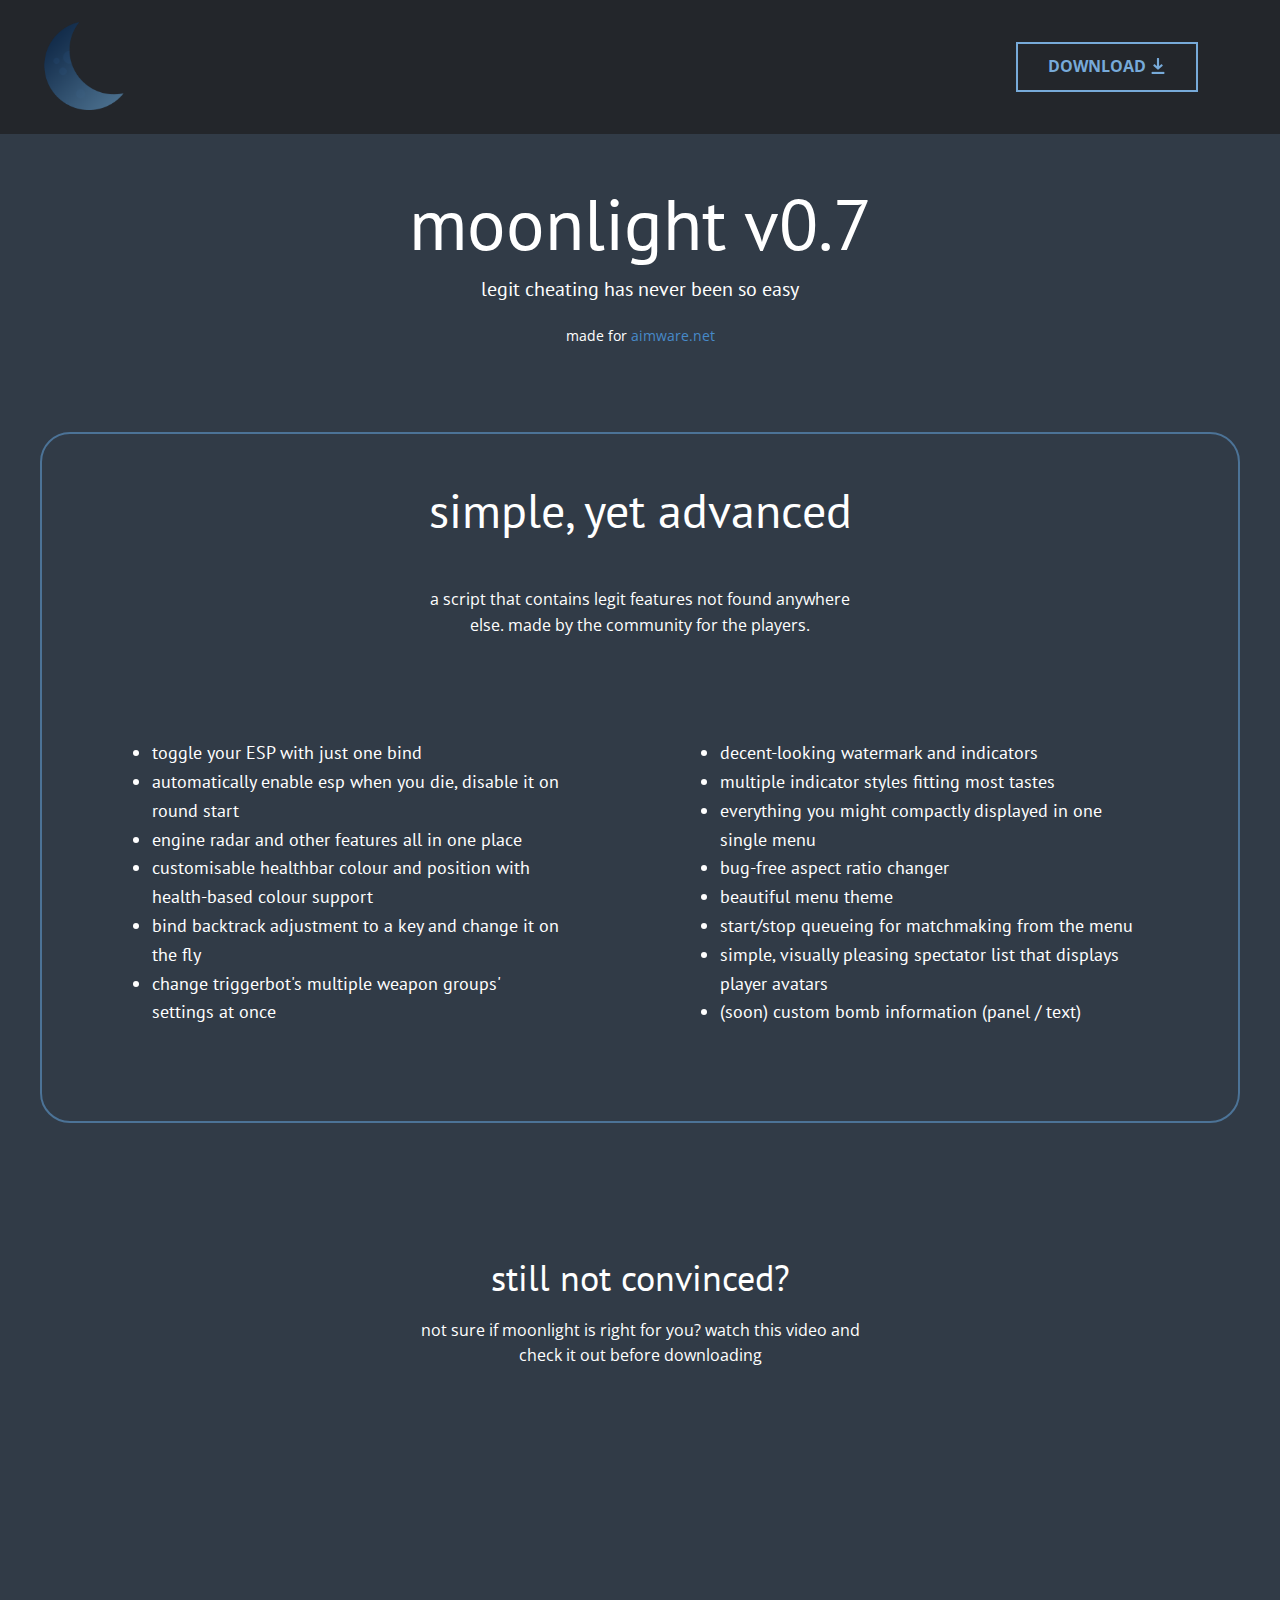
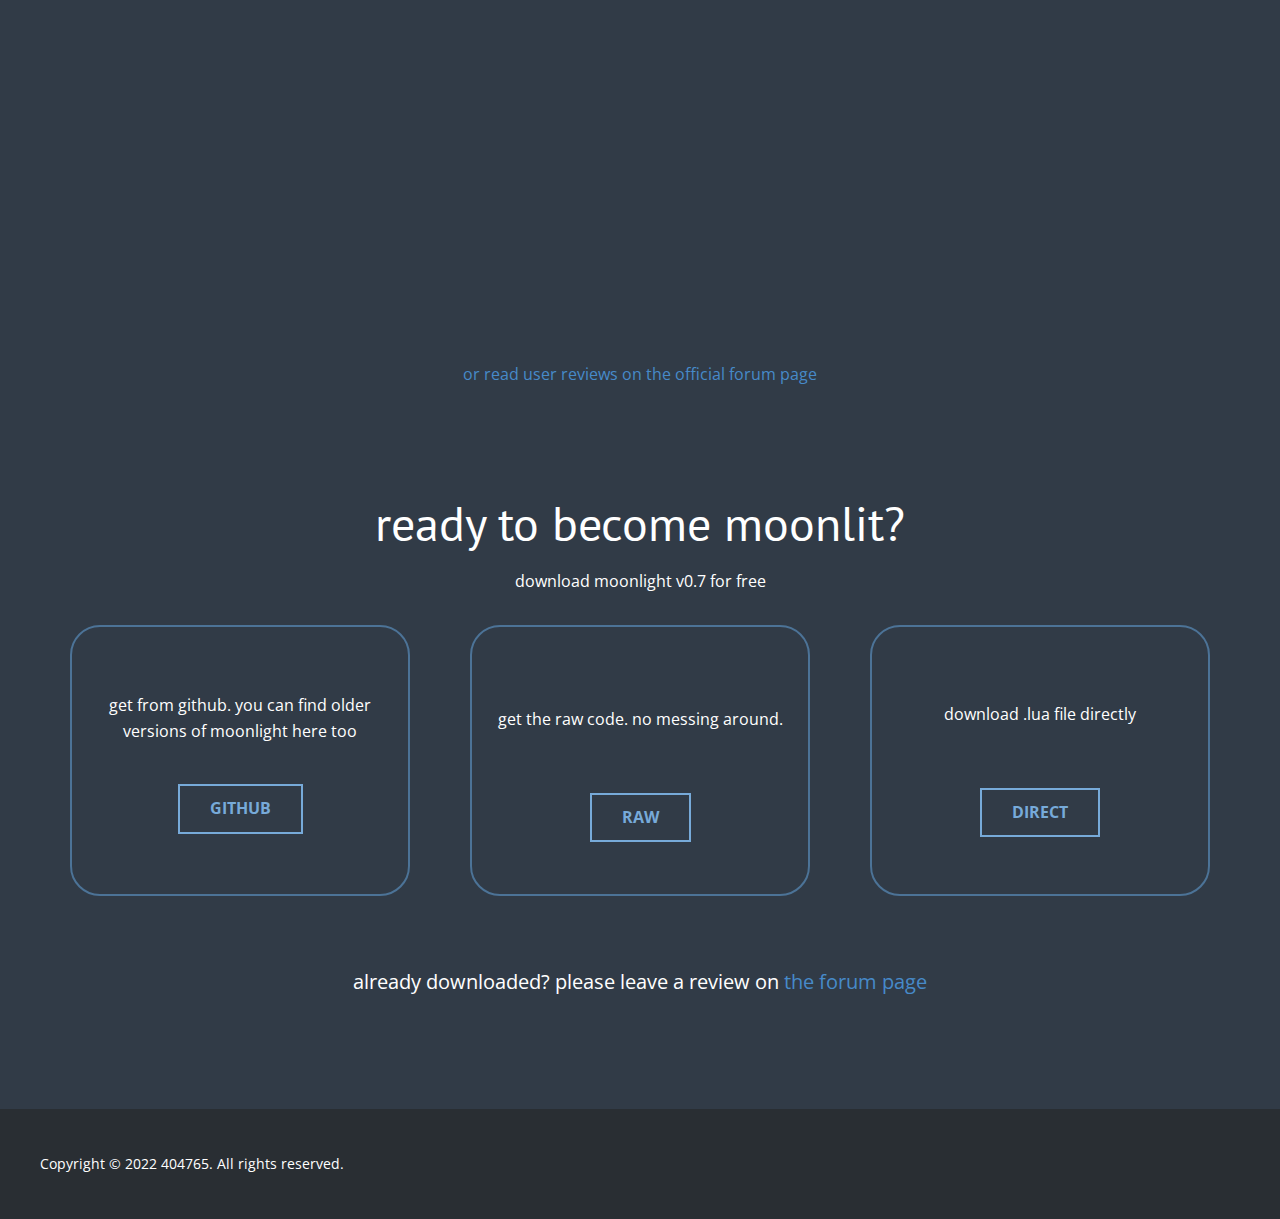
<file: index.html>
<!DOCTYPE html>
<html style="font-size: 16px;"><head>
    <meta name="viewport" content="width=device-width, initial-scale=1.0">
    <meta charset="utf-8">
    <meta name="keywords" content="moonlight">
    <meta name="description" content="legit cheating with aimware has never been so easy. download moonlight and experience it yourself.">
    <meta name="page_type" content="np-template-header-footer-from-plugin">
    <title>moonlight</title>
    <link rel="icon" type="image/png" href="https://github.com/BlueElixir/aimware-luas/blob/main/moonlight/files/logo.png?raw=true">
    <link rel="stylesheet" href="nicepage.css" media="screen">
<link rel="stylesheet" href="moonlight.css" media="screen">
    <script class="u-script" type="text/javascript" src="jquery.js" defer=""></script>
    <script class="u-script" type="text/javascript" src="nicepage.js" defer=""></script>
    <meta name="generator" content="Nicepage 4.10.5, nicepage.com">
    <meta property="og:title" content="moonlight">
    <meta property="og:description" content="legit cheating with aimware has never been so easy. download moonlight and experience it yourself.">
    <meta property="og:image" content="images/moonlight-3.png">
    <meta property="og:url" content="moonlightscript.ml">
    <link rel="icon" href="images/favicon.png">
    <link id="u-theme-google-font" rel="stylesheet" href="https://fonts.googleapis.com/css?family=Roboto:100,100i,300,300i,400,400i,500,500i,700,700i,900,900i|Open+Sans:300,300i,400,400i,500,500i,600,600i,700,700i,800,800i">
    <link id="u-page-google-font" rel="stylesheet" href="https://fonts.googleapis.com/css?family=PT+Sans:400,400i,700,700i">
    
    
    
    
    
    <script type="application/ld+json">{
		"@context": "http://schema.org",
		"@type": "Organization",
		"name": "Site1",
		"logo": "images/moonlight-3.png?rand=58b9"
}</script>
    <meta name="theme-color" content="#478ac9">
    <meta property="og:type" content="website">
  </head>
  <body data-home-page="moonlight.html" data-home-page-title="moonlight" class="u-body u-custom-color-2 u-xl-mode"><header class="u-clearfix u-custom-color-1 u-header u-header" id="header"><div class="u-clearfix u-sheet u-sheet-1">
        <a href="https://blueelixir.github.io/aimware-luas/" class="u-image u-logo u-image-1" data-image-width="512" data-image-height="512" title="moonlight">
          <img src="images/moonlight-3.png?rand=58b9" class="u-logo-image u-logo-image-1">
        </a>
        <p class="u-text u-text-default u-text-1"></p>
        <a class="u-border-2 u-border-palette-1-light-1 u-btn u-button-style u-none u-text-hover-white u-text-palette-1-light-1 u-btn-1" href="moonlight.html#download" data-page-id="452030179">download&nbsp;<span class="u-file-icon u-icon u-text-palette-1-light-1 u-icon-1"><img src="images/2.png" alt=""></span>
        </a>
      </div></header>
    <section class="u-clearfix u-section-1" id="welcome">
      <div class="u-clearfix u-sheet u-valign-middle u-sheet-1">
        <h1 class="u-align-center u-text u-text-default u-text-1">moonlight v0.7</h1>
        <p class="u-align-center u-custom-font u-font-pt-sans u-text u-text-default u-text-2">legit cheating has never been so easy</p>
        <p class="u-align-center u-small-text u-text u-text-default u-text-variant u-text-3">made for <a href="https://aimware.net/" class="u-active-none u-border-none u-btn u-button-link u-button-style u-hover-none u-none u-text-palette-1-base u-btn-1" target="_blank">aimware.net</a>
        </p>
      </div>
    </section>
    <section class="u-clearfix u-section-2" id="features">
      <div class="u-clearfix u-sheet u-valign-middle u-sheet-1">
        <div class="u-border-2 u-border-palette-1-dark-1 u-container-style u-expanded-width u-group u-radius-30 u-shape-round u-group-1">
          <div class="u-container-layout u-container-layout-1">
            <h1 class="u-align-center u-text u-text-1">simple, yet advanced</h1>
            <p class="u-align-center u-text u-text-2">a script that contains legit features not found anywhere else.&nbsp;made by the community for the players.</p>
            <div class="u-clearfix u-expanded-width u-gutter-0 u-layout-wrap u-layout-wrap-1">
              <div class="u-layout" style="">
                <div class="u-layout-row" style="">
                  <div class="u-align-center u-container-style u-layout-cell u-left-cell u-size-30 u-size-xs-60 u-layout-cell-1" src="">
                    <div class="u-container-layout u-container-layout-2">
                      <ul class="u-align-left u-custom-font u-font-pt-sans u-text u-text-3">
                        <li> toggle your ESP with just one bind</li>
                        <li>automatically enable esp when you die, disable it on round start</li>
                        <li>engine radar and other features all in one place<br>
                        </li>
                        <li>customisable healthbar colour and position with health-based colour support<br>
                        </li>
                        <li>bind backtrack adjustment to a key and change it on the fly</li>
                        <li>change triggerbot's multiple weapon groups' settings at once</li>
                      </ul>
                    </div>
                  </div>
                  <div class="u-align-center u-container-style u-layout-cell u-right-cell u-size-30 u-size-xs-60 u-layout-cell-2" src="">
                    <div class="u-container-layout u-container-layout-3" src="">
                      <ul class="u-align-left u-custom-font u-font-pt-sans u-text u-text-4">
                        <li>decent-looking watermark and indicators</li>
                        <li>multiple indicator styles fitting most tastes</li>
                        <li> everything you might compactly displayed in one single menu</li>
                        <li>bug-free aspect ratio changer</li>
                        <li>beautiful menu theme</li>
                        <li>start/stop queueing for matchmaking from the menu</li>
                        <li>simple, visually pleasing spectator list that displays player avatars</li>
                        <li> (soon) custom bomb information (panel / text)</li>
                      </ul>
                    </div>
                  </div>
                </div>
              </div>
            </div>
          </div>
        </div>
      </div>
    </section>
    <section class="u-clearfix u-section-3" id="preview">
      <div class="u-clearfix u-sheet u-sheet-1">
        <h2 class="u-align-center u-custom-font u-font-pt-sans u-text u-text-1">still not convinced?</h2>
        <p class="u-align-center u-text u-text-2">not sure if moonlight is right for you? watch this video and check it out before downloading<br>
        </p>
        <div class="u-align-center u-video u-video-cover u-video-1">
          <div class="embed-responsive embed-responsive-1">
            <iframe style="position: absolute;top: 0;left: 0;width: 100%;height: 100%;" class="embed-responsive-item" src="https://www.youtube.com/embed/N-pJcTmLLGc?mute=0&amp;showinfo=0&amp;controls=0&amp;start=0" frameborder="0" allowfullscreen=""></iframe>
          </div>
        </div>
        <a href="https://aimware.net/forum/thread/167391" class="u-active-none u-border-none u-btn u-button-link u-button-style u-hover-none u-none u-text-palette-1-base u-btn-1" target="_blank">or read user reviews on the official forum page</a>
      </div>
    </section>
    <section class="u-clearfix u-section-4" id="download">
      <div class="u-clearfix u-sheet u-sheet-1">
        <h1 class="u-align-center u-text u-text-1">ready to become moonlit?</h1>
        <p class="u-align-center u-text u-text-default u-text-2">download moonlight v0.7 for free</p>
        <div class="u-clearfix u-expanded-width u-layout-wrap u-layout-wrap-1">
          <div class="u-layout">
            <div class="u-layout-row">
              <div class="u-container-style u-layout-cell u-size-20 u-layout-cell-1">
                <div class="u-container-layout u-valign-middle u-container-layout-1">
                  <div class="u-border-2 u-border-palette-1-dark-1 u-container-style u-expanded-width u-group u-radius-30 u-shape-round u-group-1">
                    <div class="u-container-layout u-container-layout-2">
                      <p class="u-align-center u-text u-text-3">get from github. you can find older versions of moonlight here too</p>
                      <a href="https://github.com/BlueElixir/aimware-luas/tree/main/moonlight" class="u-align-center u-border-2 u-border-hover-palette-1-light-1 u-border-palette-1-light-1 u-btn u-button-style u-none u-text-hover-white u-btn-1" target="_blank">GITHUB</a>
                    </div>
                  </div>
                </div>
              </div>
              <div class="u-container-style u-layout-cell u-size-20 u-layout-cell-2">
                <div class="u-container-layout u-valign-middle u-container-layout-3">
                  <div class="u-align-center u-border-2 u-border-palette-1-dark-1 u-container-style u-expanded-width u-group u-radius-30 u-shape-round u-group-2">
                    <div class="u-container-layout u-container-layout-4">
                      <p class="u-align-center u-text u-text-4">get the raw code. no messing around.</p>
                      <a href="https://raw.githubusercontent.com/BlueElixir/aimware-luas/main/moonlight/moonlight%20v0.7.lua" class="u-align-center u-border-2 u-border-hover-palette-1-light-1 u-border-palette-1-light-1 u-btn u-button-style u-none u-text-hover-white u-btn-2" target="_blank">RAW</a>
                    </div>
                  </div>
                </div>
              </div>
              <div class="u-container-style u-layout-cell u-size-20 u-layout-cell-3">
                <div class="u-container-layout u-valign-middle u-container-layout-5">
                  <div class="u-border-2 u-border-palette-1-dark-1 u-container-style u-expanded-width u-group u-radius-30 u-shape-round u-group-3">
                    <div class="u-container-layout u-container-layout-6">
                      <p class="u-align-center u-text u-text-5">download .lua file directly</p>
                      <a href="https://drive.google.com/uc?export=download&id=1vfDkvPP1iryGOy7-8l7I0sc_G2ls2qQg" class="u-align-center u-border-2 u-border-hover-palette-1-light-1 u-border-palette-1-light-1 u-bottom-left-radius-0 u-bottom-right-radius-0 u-btn u-button-style u-none u-radius-0 u-text-hover-white u-top-left-radius-0 u-top-right-radius-0 u-btn-3" target="_blank" rel="nofollow">DIRECT</a>
                    </div>
                  </div>
                </div>
              </div>
            </div>
          </div>
        </div>
        <p class="u-align-center u-text u-text-default u-text-6">already downloaded? please leave a review on <a href="https://aimware.net/forum/thread/167391" class="u-active-none u-border-none u-btn u-button-link u-button-style u-hover-none u-none u-text-palette-1-base u-btn-4" target="_blank">the forum page</a>
        </p>
      </div>
    </section>
    
    
    <footer class="u-align-center u-clearfix u-footer u-palette-1-dark-3 u-footer" id="sec-22cc"><div class="u-clearfix u-sheet u-valign-middle u-sheet-1">
        <p class="u-align-left u-small-text u-text u-text-variant u-text-1">Copyright © 2022 404765. All rights reserved.<br>
        </p>
      </div></footer><span style="height: 64px; width: 64px; margin-left: 0px; margin-right: auto; margin-top: 0px; right: 20px; bottom: 20px;" class="u-back-to-top u-icon u-opacity u-opacity-85" data-href="#">
        <svg class="u-svg-link" preserveAspectRatio="xMidYMin slice" viewBox="0 0 551.13 551.13"><use xmlns:xlink="http://www.w3.org/1999/xlink" xlink:href="#svg-1d98"></use></svg>
        <svg class="u-svg-content" enable-background="new 0 0 551.13 551.13" viewBox="0 0 551.13 551.13" xmlns="http://www.w3.org/2000/svg" id="svg-1d98"><path d="m275.565 189.451 223.897 223.897h51.668l-275.565-275.565-275.565 275.565h51.668z"></path></svg>
    </span>
  
</body></html>
</file>
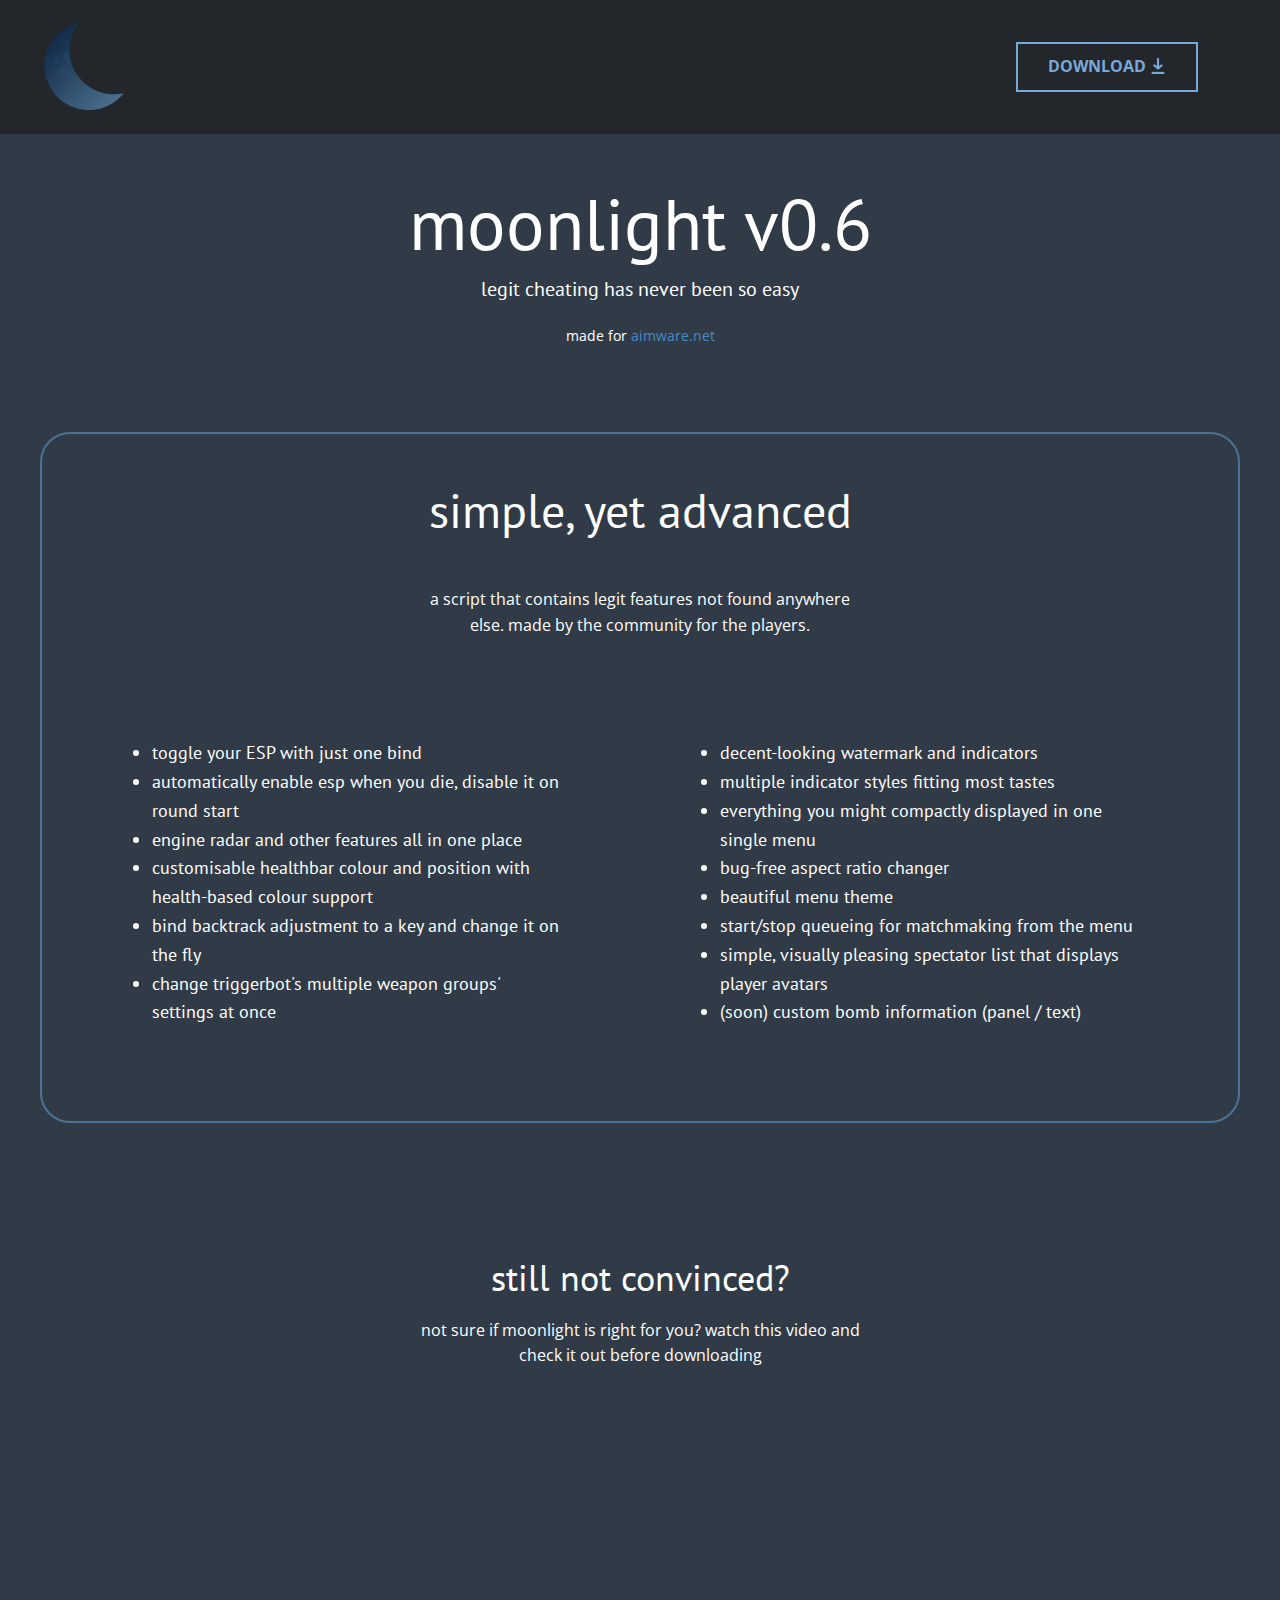
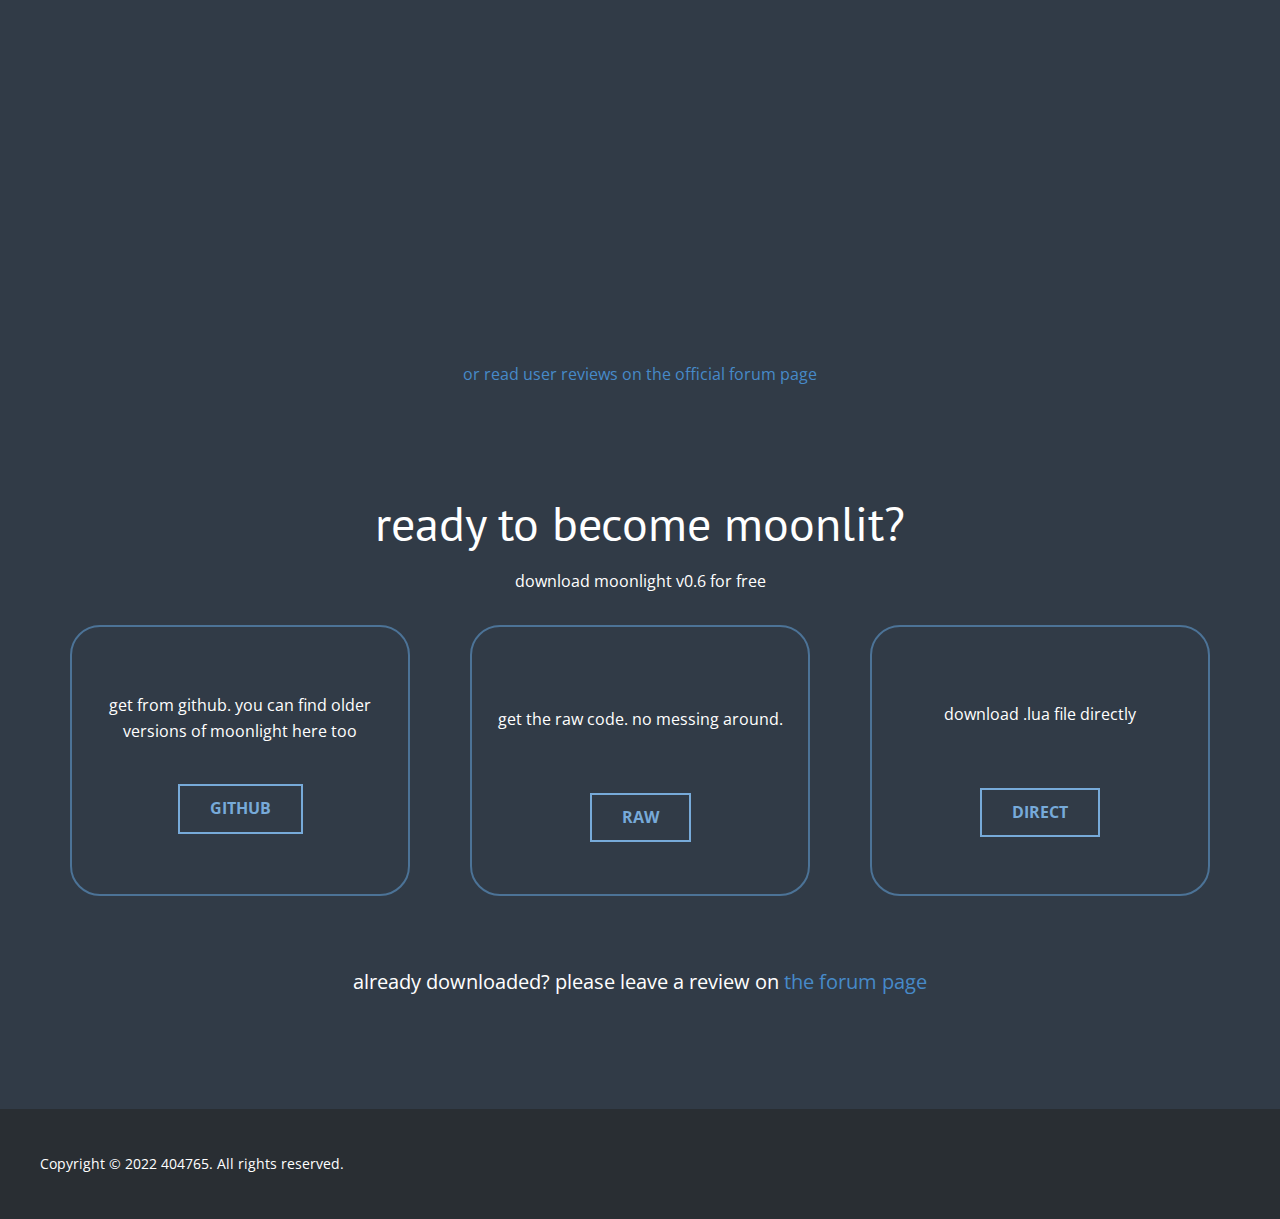
<file: moonlight.html>
<!DOCTYPE html>
<html style="font-size: 16px;"><head>
    <meta name="viewport" content="width=device-width, initial-scale=1.0">
    <meta charset="utf-8">
    <meta name="keywords" content="moonlight">
    <meta name="description" content="legit cheating with aimware has never been so easy. download moonlight and experience it yourself.">
    <meta name="page_type" content="np-template-header-footer-from-plugin">
    <title>moonlight</title>
    <link rel="stylesheet" href="nicepage.css" media="screen">
<link rel="stylesheet" href="moonlight.css" media="screen">
    <script class="u-script" type="text/javascript" src="jquery.js" defer=""></script>
    <script class="u-script" type="text/javascript" src="nicepage.js" defer=""></script>
    <meta name="generator" content="Nicepage 4.10.5, nicepage.com">
    <meta property="og:title" content="moonlight">
    <meta property="og:description" content="legit cheating with aimware has never been so easy. download moonlight and experience it yourself.">
    <meta property="og:image" content="images/moonlight-3.png">
    <meta property="og:url" content="moonlightscript.ml">
    <link rel="icon" href="images/favicon.png">
    <link id="u-theme-google-font" rel="stylesheet" href="https://fonts.googleapis.com/css?family=Roboto:100,100i,300,300i,400,400i,500,500i,700,700i,900,900i|Open+Sans:300,300i,400,400i,500,500i,600,600i,700,700i,800,800i">
    <link id="u-page-google-font" rel="stylesheet" href="https://fonts.googleapis.com/css?family=PT+Sans:400,400i,700,700i">
    
    
    
    
    
    <script type="application/ld+json">{
		"@context": "http://schema.org",
		"@type": "Organization",
		"name": "Site1",
		"logo": "images/moonlight-3.png?rand=58b9"
}</script>
    <meta name="theme-color" content="#478ac9">
    <meta property="og:type" content="website">
  </head>
  <body class="u-body u-custom-color-2 u-xl-mode"><header class="u-clearfix u-custom-color-1 u-header u-header" id="header"><div class="u-clearfix u-sheet u-sheet-1">
        <a href="https://blueelixir.github.io/aimware-luas/" class="u-image u-logo u-image-1" data-image-width="512" data-image-height="512" title="moonlight">
          <img src="images/moonlight-3.png?rand=58b9" class="u-logo-image u-logo-image-1">
        </a>
        <p class="u-text u-text-default u-text-1"></p>
        <a class="u-border-2 u-border-palette-1-light-1 u-btn u-button-style u-none u-text-hover-white u-text-palette-1-light-1 u-btn-1" href="moonlight.html#download" data-page-id="452030179">download&nbsp;<span class="u-file-icon u-icon u-text-palette-1-light-1 u-icon-1"><img src="images/2.png" alt=""></span>
        </a>
      </div></header>
    <section class="u-clearfix u-section-1" id="welcome">
      <div class="u-clearfix u-sheet u-valign-middle u-sheet-1">
        <h1 class="u-align-center u-text u-text-default u-text-1">moonlight v0.6</h1>
        <p class="u-align-center u-custom-font u-font-pt-sans u-text u-text-default u-text-2">legit cheating has never been so easy</p>
        <p class="u-align-center u-small-text u-text u-text-default u-text-variant u-text-3">made for <a href="https://aimware.net/" class="u-active-none u-border-none u-btn u-button-link u-button-style u-hover-none u-none u-text-palette-1-base u-btn-1" target="_blank">aimware.net</a>
        </p>
      </div>
    </section>
    <section class="u-clearfix u-section-2" id="features">
      <div class="u-clearfix u-sheet u-valign-middle u-sheet-1">
        <div class="u-border-2 u-border-palette-1-dark-1 u-container-style u-expanded-width u-group u-radius-30 u-shape-round u-group-1">
          <div class="u-container-layout u-container-layout-1">
            <h1 class="u-align-center u-text u-text-1">simple, yet advanced</h1>
            <p class="u-align-center u-text u-text-2">a script that contains legit features not found anywhere else.&nbsp;made by the community for the players.</p>
            <div class="u-clearfix u-expanded-width u-gutter-0 u-layout-wrap u-layout-wrap-1">
              <div class="u-layout" style="">
                <div class="u-layout-row" style="">
                  <div class="u-align-center u-container-style u-layout-cell u-left-cell u-size-30 u-size-xs-60 u-layout-cell-1" src="">
                    <div class="u-container-layout u-container-layout-2">
                      <ul class="u-align-left u-custom-font u-font-pt-sans u-text u-text-3">
                        <li> toggle your ESP with just one bind</li>
                        <li>automatically enable esp when you die, disable it on round start</li>
                        <li>engine radar and other features all in one place<br>
                        </li>
                        <li>customisable healthbar colour and position with health-based colour support<br>
                        </li>
                        <li>bind backtrack adjustment to a key and change it on the fly</li>
                        <li>change triggerbot's multiple weapon groups' settings at once</li>
                      </ul>
                    </div>
                  </div>
                  <div class="u-align-center u-container-style u-layout-cell u-right-cell u-size-30 u-size-xs-60 u-layout-cell-2" src="">
                    <div class="u-container-layout u-container-layout-3" src="">
                      <ul class="u-align-left u-custom-font u-font-pt-sans u-text u-text-4">
                        <li>decent-looking watermark and indicators</li>
                        <li>multiple indicator styles fitting most tastes</li>
                        <li> everything you might compactly displayed in one single menu</li>
                        <li>bug-free aspect ratio changer</li>
                        <li>beautiful menu theme</li>
                        <li>start/stop queueing for matchmaking from the menu</li>
                        <li>simple, visually pleasing spectator list that displays player avatars</li>
                        <li> (soon) custom bomb information (panel / text)</li>
                      </ul>
                    </div>
                  </div>
                </div>
              </div>
            </div>
          </div>
        </div>
      </div>
    </section>
    <section class="u-clearfix u-section-3" id="preview">
      <div class="u-clearfix u-sheet u-sheet-1">
        <h2 class="u-align-center u-custom-font u-font-pt-sans u-text u-text-1">still not convinced?</h2>
        <p class="u-align-center u-text u-text-2">not sure if moonlight is right for you? watch this video and check it out before downloading<br>
        </p>
        <div class="u-align-center u-video u-video-cover u-video-1">
          <div class="embed-responsive embed-responsive-1">
            <iframe style="position: absolute;top: 0;left: 0;width: 100%;height: 100%;" class="embed-responsive-item" src="https://www.youtube.com/embed/N-pJcTmLLGc?mute=0&amp;showinfo=0&amp;controls=0&amp;start=0" frameborder="0" allowfullscreen=""></iframe>
          </div>
        </div>
        <a href="https://aimware.net/forum/thread/167391" class="u-active-none u-border-none u-btn u-button-link u-button-style u-hover-none u-none u-text-palette-1-base u-btn-1" target="_blank">or read user reviews on the official forum page</a>
      </div>
    </section>
    <section class="u-clearfix u-section-4" id="download">
      <div class="u-clearfix u-sheet u-sheet-1">
        <h1 class="u-align-center u-text u-text-1">ready to become moonlit?</h1>
        <p class="u-align-center u-text u-text-default u-text-2">download moonlight v0.6 for free</p>
        <div class="u-clearfix u-expanded-width u-layout-wrap u-layout-wrap-1">
          <div class="u-layout">
            <div class="u-layout-row">
              <div class="u-container-style u-layout-cell u-size-20 u-layout-cell-1">
                <div class="u-container-layout u-valign-middle u-container-layout-1">
                  <div class="u-border-2 u-border-palette-1-dark-1 u-container-style u-expanded-width u-group u-radius-30 u-shape-round u-group-1">
                    <div class="u-container-layout u-container-layout-2">
                      <p class="u-align-center u-text u-text-3">get from github. you can find older versions of moonlight here too</p>
                      <a href="https://github.com/BlueElixir/aimware-luas/tree/main/moonlight" class="u-align-center u-border-2 u-border-hover-palette-1-light-1 u-border-palette-1-light-1 u-btn u-button-style u-none u-text-hover-white u-btn-1" target="_blank">GITHUB</a>
                    </div>
                  </div>
                </div>
              </div>
              <div class="u-container-style u-layout-cell u-size-20 u-layout-cell-2">
                <div class="u-container-layout u-valign-middle u-container-layout-3">
                  <div class="u-align-center u-border-2 u-border-palette-1-dark-1 u-container-style u-expanded-width u-group u-radius-30 u-shape-round u-group-2">
                    <div class="u-container-layout u-container-layout-4">
                      <p class="u-align-center u-text u-text-4">get the raw code. no messing around.</p>
                      <a href="https://raw.githubusercontent.com/BlueElixir/aimware-luas/main/moonlight/moonlight%20v0.6.lua" class="u-align-center u-border-2 u-border-hover-palette-1-light-1 u-border-palette-1-light-1 u-btn u-button-style u-none u-text-hover-white u-btn-2" target="_blank">RAW</a>
                    </div>
                  </div>
                </div>
              </div>
              <div class="u-container-style u-layout-cell u-size-20 u-layout-cell-3">
                <div class="u-container-layout u-valign-middle u-container-layout-5">
                  <div class="u-border-2 u-border-palette-1-dark-1 u-container-style u-expanded-width u-group u-radius-30 u-shape-round u-group-3">
                    <div class="u-container-layout u-container-layout-6">
                      <p class="u-align-center u-text u-text-5">download .lua file directly</p>
                      <a href="https://drive.google.com/uc?export=download&amp;id=1Ggl4hCten6AmtGX7oMayZuCn3XLR5s7i" class="u-align-center u-border-2 u-border-hover-palette-1-light-1 u-border-palette-1-light-1 u-bottom-left-radius-0 u-bottom-right-radius-0 u-btn u-button-style u-none u-radius-0 u-text-hover-white u-top-left-radius-0 u-top-right-radius-0 u-btn-3" target="_blank" rel="nofollow">DIRECT</a>
                    </div>
                  </div>
                </div>
              </div>
            </div>
          </div>
        </div>
        <p class="u-align-center u-text u-text-default u-text-6">already downloaded? please leave a review on <a href="https://aimware.net/forum/thread/167391" class="u-active-none u-border-none u-btn u-button-link u-button-style u-hover-none u-none u-text-palette-1-base u-btn-4" target="_blank">the forum page</a>
        </p>
      </div>
    </section>
    
    
    <footer class="u-align-center u-clearfix u-footer u-palette-1-dark-3 u-footer" id="sec-22cc"><div class="u-clearfix u-sheet u-valign-middle u-sheet-1">
        <p class="u-align-left u-small-text u-text u-text-variant u-text-1">Copyright © 2022 404765. All rights reserved.<br>
        </p>
      </div></footer><span style="height: 64px; width: 64px; margin-left: 0px; margin-right: auto; margin-top: 0px; right: 20px; bottom: 20px;" class="u-back-to-top u-icon u-opacity u-opacity-85" data-href="#">
        <svg class="u-svg-link" preserveAspectRatio="xMidYMin slice" viewBox="0 0 551.13 551.13"><use xmlns:xlink="http://www.w3.org/1999/xlink" xlink:href="#svg-1d98"></use></svg>
        <svg class="u-svg-content" enable-background="new 0 0 551.13 551.13" viewBox="0 0 551.13 551.13" xmlns="http://www.w3.org/2000/svg" id="svg-1d98"><path d="m275.565 189.451 223.897 223.897h51.668l-275.565-275.565-275.565 275.565h51.668z"></path></svg>
    </span>
  
</body></html>
</file>
